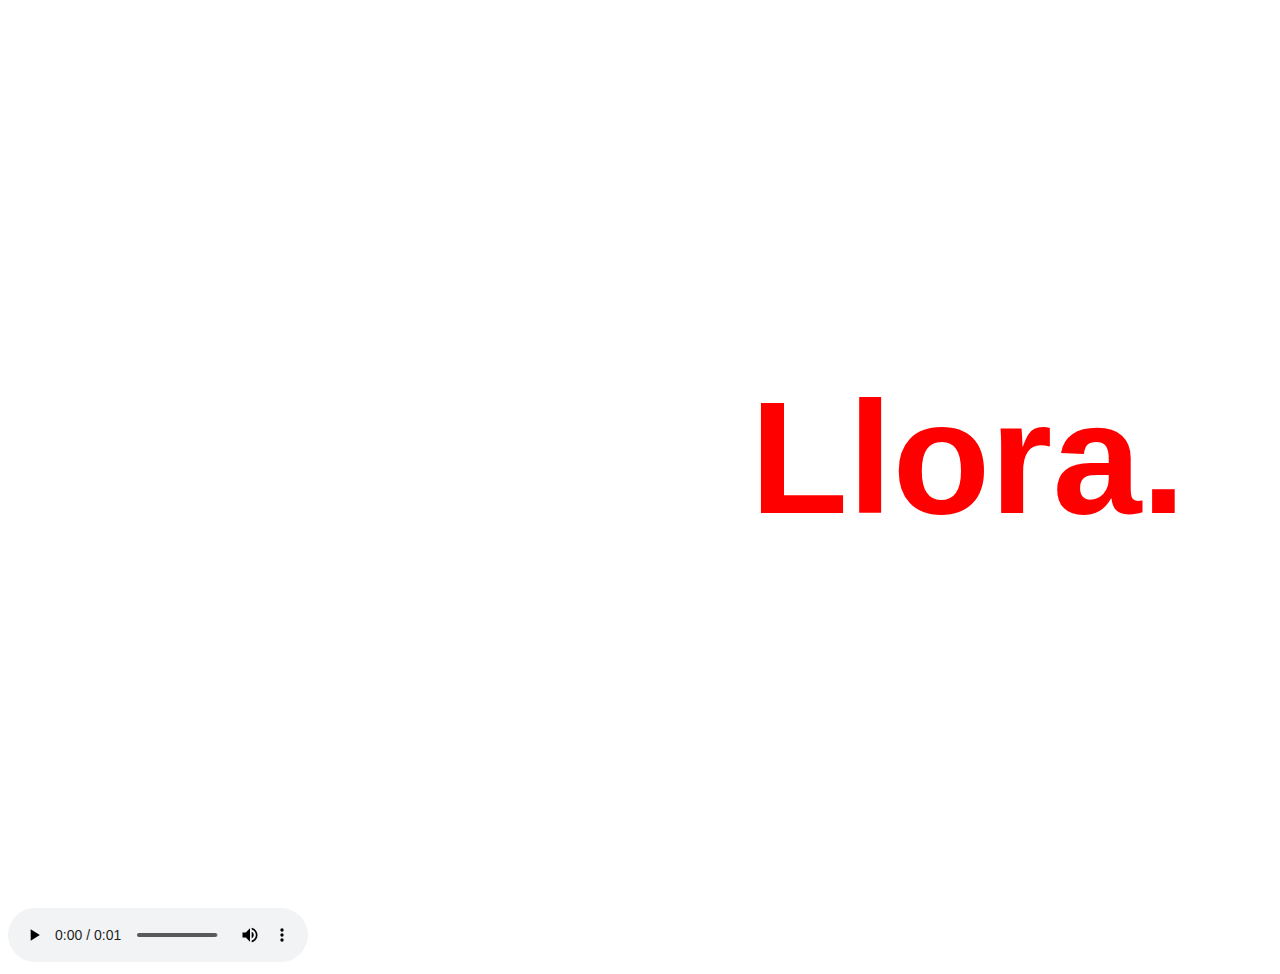
<file: index.html>
<!DOCTYPE html>
<html>
<head>
  <style>

  #container {

  display: flex;
  align-items: center;
  justify-content: center;
  height: 100vh;
  animation: dance 1.5s infinite;
  animation-timing-function: linear;
    animation-fill-mode: forwards;


  }


body {
  width: 150%;
}

@keyframes dance {
  0% { transform: translateX(100%); }
  100% { transform: translateX(-64%); }
}

  h1 {
  font-size: 10rem;
  color: red;
  font-family: sans-serif;
  }

   </style>

  <title>Llora.</title>
</head>
<body>
  <div id="container">
    <h1>Llora.</h1>
  </div>

  <audio id="welcome-sound" controls="false" loop="true" volume="1">
    <source src="/sonidos/gracioso1.mp3" type="audio/mpeg">
  </audio>

  <script>
    window.onload = function() {
      const audioElement = document.getElementById('welcome-sound');
      audioElement.play();
    }
  </script>

</body>
</html>
</file>
